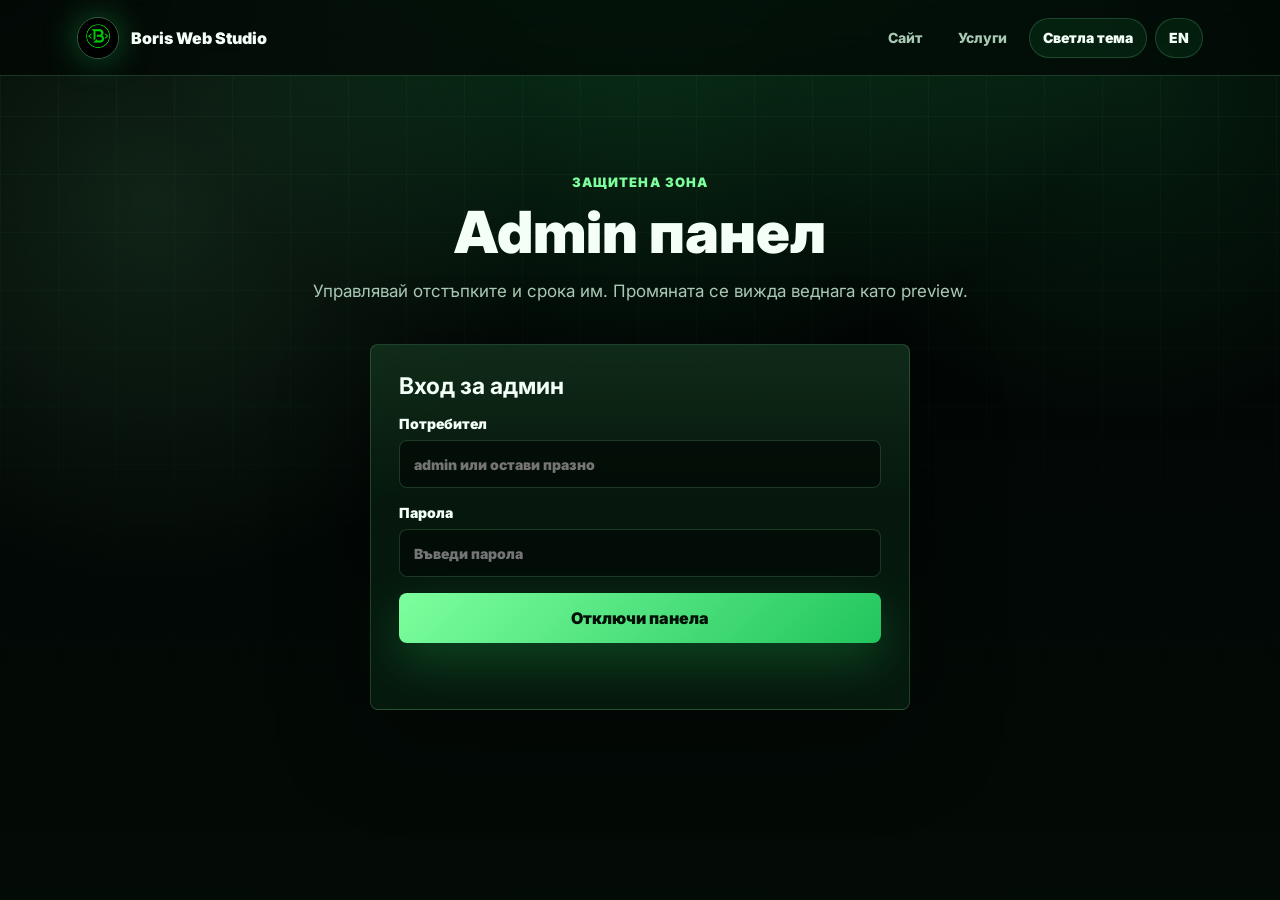
<file: admin.html>
<!DOCTYPE html>
<html lang="bg">
<head>
  <meta charset="UTF-8">
  <meta name="viewport" content="width=device-width, initial-scale=1.0">
  <title>Admin - Boris Web Studio</title>
  <link rel="stylesheet" href="style.css">
  <link rel="icon" type="image/png" href="favicon.png">
</head>
<body>
  <header class="site-header">
    <a class="brand" href="index.html" aria-label="Boris Web Studio">
      <img src="favicon.png" alt="" class="brand-mark" data-image="logoImage">
      <span>Boris Web Studio</span>
    </a>

    <nav class="main-nav" aria-label="Admin навигация">
      <a href="index.html">Сайт</a>
      <a href="index.html#services">Услуги</a>
      <button class="theme-toggle" type="button" data-theme-toggle>Светла тема</button>
      <button class="language-toggle" type="button" data-language-toggle>EN</button>
    </nav>
  </header>

  <main class="admin-page">
    <section id="admin" class="section-block">
      <div class="section-heading">
        <p class="eyebrow">Защитена зона</p>
        <h2>Admin панел</h2>
        <p>Управлявай отстъпките и срока им. Промяната се вижда веднага като preview.</p>
      </div>

      <form class="admin-login" id="adminLogin">
        <h3>Вход за админ</h3>
        <label>
          Потребител
          <input type="text" id="adminUsername" autocomplete="username" placeholder="admin или остави празно">
        </label>
        <label>
          Парола
          <input type="password" id="adminPassword" autocomplete="current-password" placeholder="Въведи парола">
        </label>
        <button type="submit">Отключи панела</button>
        <p class="admin-status" id="passwordStatus" aria-live="polite"></p>
      </form>

      <div class="admin-panel is-hidden" id="adminPanel">
        <aside class="admin-intro">
          <div class="admin-badge">Live pricing</div>
          <h3>Управление на сайта</h3>
          <p>
            Избери таб и редактирай текстове, снимки, цени, отстъпки или заявки.
            Промените се пазят за всички посетители чрез cloud синхронизация.
          </p>
          <p class="sync-status" data-sync-status aria-live="polite">Проверка на синхронизацията...</p>
        </aside>

        <div class="admin-tabs" role="tablist" aria-label="Admin sections">
          <button type="button" class="active" data-admin-tab="content">Текстове</button>
          <button type="button" data-admin-tab="images">Снимки</button>
          <button type="button" data-admin-tab="discounts">Отстъпки</button>
          <button type="button" data-admin-tab="orders">Поръчки</button>
          <button type="button" data-admin-tab="accounts">Акаунти</button>
          <button type="button" data-admin-tab="logs">Логове</button>
        </div>

        <form class="discount-form" id="discountForm">
          <div class="content-editor admin-tab-panel" data-tab-panel="content">
            <h4>Редакция на текстове и цени</h4>

            <div class="content-grid">
              <label class="wide-field">
                Лента най-горе на сайта
                <input type="text" name="announcementText" placeholder="Например: -20% отстъпка само тази седмица">
              </label>
              <label>
                Цвят на лентата
                <input type="color" name="announcementBg">
              </label>
              <label>
                Цвят на текста
                <input type="color" name="announcementTextColor">
              </label>
            </div>

            <label>
              Малък текст в hero
              <input type="text" name="heroEyebrow">
            </label>
            <label>
              Главно заглавие
              <textarea name="heroTitle" rows="2"></textarea>
            </label>
            <label>
              Описание в hero
              <textarea name="heroText" rows="3"></textarea>
            </label>

            <div class="content-grid">
              <label>
                CS 2 име
                <input type="text" name="cs2Title">
              </label>
              <label>
                CS 2 badge
                <input type="text" name="cs2Badge">
              </label>
              <label>
                CS 2 цена
                <input type="number" min="0" step="0.5" name="cs2Price">
              </label>
              <label class="wide-field">
                CS 2 описание
                <textarea name="cs2Description" rows="2"></textarea>
              </label>
            </div>

            <div class="content-grid">
              <label>
                Minecraft име
                <input type="text" name="minecraftTitle">
              </label>
              <label>
                Minecraft badge
                <input type="text" name="minecraftBadge">
              </label>
              <label>
                Minecraft цена
                <input type="number" min="0" step="0.5" name="minecraftPrice">
              </label>
              <label class="wide-field">
                Minecraft описание
                <textarea name="minecraftDescription" rows="2"></textarea>
              </label>
            </div>

            <div class="content-grid">
              <label>
                Custom име
                <input type="text" name="customTitle">
              </label>
              <label>
                Custom badge
                <input type="text" name="customBadge">
              </label>
              <label>
                Custom цена
                <input type="number" min="0" step="0.5" name="customPrice">
              </label>
              <label class="wide-field">
                Custom описание
                <textarea name="customDescription" rows="2"></textarea>
              </label>
            </div>

            <div class="content-grid">
              <label>
                Галерия 1 заглавие
                <input type="text" name="galleryOneTitle">
              </label>
              <label class="wide-field">
                Галерия 1 описание
                <textarea name="galleryOneDescription" rows="2"></textarea>
              </label>
              <label>
                Галерия 2 заглавие
                <input type="text" name="galleryTwoTitle">
              </label>
              <label class="wide-field">
                Галерия 2 описание
                <textarea name="galleryTwoDescription" rows="2"></textarea>
              </label>
              <label>
                Галерия 3 заглавие
                <input type="text" name="galleryThreeTitle">
              </label>
              <label class="wide-field">
                Галерия 3 описание
                <textarea name="galleryThreeDescription" rows="2"></textarea>
              </label>
            </div>

            <div class="content-grid">
              <label class="wide-field">
                Мнение 1
                <textarea name="reviewOneText" rows="2"></textarea>
              </label>
              <label>
                Автор 1
                <input type="text" name="reviewOneAuthor">
              </label>
              <label class="wide-field">
                Мнение 2
                <textarea name="reviewTwoText" rows="2"></textarea>
              </label>
              <label>
                Автор 2
                <input type="text" name="reviewTwoAuthor">
              </label>
              <label class="wide-field">
                Мнение 3
                <textarea name="reviewThreeText" rows="2"></textarea>
              </label>
              <label>
                Автор 3
                <input type="text" name="reviewThreeAuthor">
              </label>
            </div>

            <button type="submit" class="tab-save-button">Запази текстовете</button>
          </div>

          <div class="image-manager admin-tab-panel is-hidden" data-tab-panel="images">
            <h4>Снимки</h4>
            <p>Качи ново лого, hero снимка или gallery изображения. След upload се виждат от всички посетители.</p>

            <div class="image-grid">
              <label>
                Лого / favicon
                <input type="file" name="logoImage" accept="image/*">
              </label>
              <label>
                Hero снимка
                <input type="file" name="heroImage" accept="image/*">
              </label>
              <label>
                Галерия 1
                <input type="file" name="galleryOneImage" accept="image/*">
              </label>
              <label>
                Галерия 2
                <input type="file" name="galleryTwoImage" accept="image/*">
              </label>
              <label>
                Галерия 3
                <input type="file" name="galleryThreeImage" accept="image/*">
              </label>
            </div>

            <button type="button" class="upload-button" data-upload-images>Качи снимките</button>
            <p class="admin-status" data-upload-status aria-live="polite"></p>
          </div>

          <div class="discounts-manager admin-tab-panel is-hidden" data-tab-panel="discounts">
          <div class="discount-item" data-admin-service="cs2" data-admin-price="4">
            <div class="discount-header">
              <h4>CS 2 Server</h4>
              <span>Base 4 €</span>
            </div>
            <label>
              Отстъпка %
              <input type="number" min="0" max="100" step="1" name="cs2" value="0">
            </label>
            <label>
              Срок
              <select name="cs2Duration">
                <option value="">Без срок</option>
                <option value="1 ден">1 ден</option>
                <option value="1 седмица">1 седмица</option>
                <option value="1 месец">1 месец</option>
                <option value="custom">Друго</option>
              </select>
            </label>
            <input class="custom-duration is-hidden" type="text" name="cs2CustomDuration" placeholder="Например: до петък">
            <p class="price-preview" data-price-preview="cs2">Нова цена: 4 €</p>
          </div>

          <div class="discount-item" data-admin-service="minecraft" data-admin-price="6">
            <div class="discount-header">
              <h4>Minecraft Server</h4>
              <span>Base 6 €</span>
            </div>
            <label>
              Отстъпка %
              <input type="number" min="0" max="100" step="1" name="minecraft" value="0">
            </label>
            <label>
              Срок
              <select name="minecraftDuration">
                <option value="">Без срок</option>
                <option value="1 ден">1 ден</option>
                <option value="1 седмица">1 седмица</option>
                <option value="1 месец">1 месец</option>
                <option value="custom">Друго</option>
              </select>
            </label>
            <input class="custom-duration is-hidden" type="text" name="minecraftCustomDuration" placeholder="Например: 3 дни">
            <p class="price-preview" data-price-preview="minecraft">Нова цена: 6 €</p>
          </div>

          <div class="discount-item" data-admin-service="custom" data-admin-price="10">
            <div class="discount-header">
              <h4>Сайт по избор</h4>
              <span>Base 10 €</span>
            </div>
            <label>
              Отстъпка %
              <input type="number" min="0" max="100" step="1" name="custom" value="0">
            </label>
            <label>
              Срок
              <select name="customDuration">
                <option value="">Без срок</option>
                <option value="1 ден">1 ден</option>
                <option value="1 седмица">1 седмица</option>
                <option value="1 месец">1 месец</option>
                <option value="custom">Друго</option>
              </select>
            </label>
            <input class="custom-duration is-hidden" type="text" name="customCustomDuration" placeholder="Например: само тази седмица">
            <p class="price-preview" data-price-preview="custom">Нова цена: 10 €</p>
          </div>

          <div class="admin-actions">
            <button type="submit">Запази отстъпките</button>
            <button type="button" class="ghost-button" id="resetDiscounts">Изчисти</button>
            <button type="button" class="ghost-button" id="lockAdmin">Изход</button>
          </div>

          <p class="admin-status" id="adminStatus" aria-live="polite"></p>
          </div>
        </form>
      </div>

      <div class="orders-panel admin-tab-panel is-hidden" id="ordersPanel" data-tab-panel="orders">
        <div class="orders-header">
          <div>
            <p class="eyebrow">Поръчки</p>
            <h3>История на заявките</h3>
          </div>
          <button type="button" class="ghost-button" data-refresh-orders>Обнови</button>
        </div>
        <div class="orders-list" data-orders-list>
          <p class="empty-orders">Няма заредени заявки.</p>
        </div>
      </div>

      <div class="orders-panel admin-tab-panel is-hidden" data-tab-panel="accounts">
        <div class="orders-header">
          <div>
            <p class="eyebrow">Акаунти</p>
            <h3>Admin потребители</h3>
          </div>
          <button type="button" class="ghost-button" data-refresh-accounts>Обнови</button>
        </div>

        <form class="account-form" data-account-form>
          <label>
            Потребител
            <input type="text" name="username" placeholder="Например: boris" required>
          </label>
          <label>
            Парола
            <input type="password" name="password" placeholder="Нова парола" required>
          </label>
          <button type="submit">Създай акаунт</button>
          <p class="admin-status" data-account-status aria-live="polite"></p>
        </form>

        <div class="orders-list" data-accounts-list>
          <p class="empty-orders">Няма заредени акаунти.</p>
        </div>
      </div>

      <div class="orders-panel admin-tab-panel is-hidden" data-tab-panel="logs">
        <div class="orders-header">
          <div>
            <p class="eyebrow">Логове</p>
            <h3>История на действията</h3>
          </div>
          <button type="button" class="ghost-button" data-refresh-logs>Обнови</button>
        </div>
        <div class="orders-list" data-logs-list>
          <p class="empty-orders">Няма заредени логове.</p>
        </div>
      </div>
    </section>
  </main>

  <script src="sync-config.js"></script>
  <script src="script.js"></script>
</body>
</html>
</file>
<file: style.css>
@import url("https://fonts.googleapis.com/css2?family=Inter:wght@400;500;600;700;800;900&display=swap");

:root {
  --bg: #020705;
  --bg-2: #04140a;
  --panel: rgba(8, 30, 16, 0.78);
  --panel-strong: rgba(11, 42, 22, 0.94);
  --line: rgba(141, 255, 177, 0.18);
  --line-strong: rgba(141, 255, 177, 0.36);
  --green: #22c55e;
  --green-2: #7dff9e;
  --green-3: #16a34a;
  --text: #f3fff7;
  --muted: #a9c9b5;
  --soft: #d9ffe4;
  --shadow: 0 30px 90px rgba(0, 0, 0, 0.46);
  --radius: 8px;
}

:root[data-theme="light"] {
  --bg: #eefcf3;
  --bg-2: #f8fff9;
  --panel: rgba(255, 255, 255, 0.86);
  --panel-strong: rgba(255, 255, 255, 0.96);
  --line: rgba(21, 128, 61, 0.18);
  --line-strong: rgba(21, 128, 61, 0.34);
  --text: #062012;
  --muted: #41624c;
  --soft: #0f3d22;
  --shadow: 0 24px 70px rgba(15, 61, 34, 0.14);
}

* {
  box-sizing: border-box;
  margin: 0;
  padding: 0;
}

html {
  scroll-behavior: smooth;
}

body {
  min-height: 100vh;
  font-family: "Inter", Arial, sans-serif;
  color: var(--text);
  background:
    radial-gradient(circle at 50% -18%, rgba(34, 197, 94, 0.34), transparent 34rem),
    radial-gradient(circle at 12% 22%, rgba(125, 255, 158, 0.12), transparent 24rem),
    radial-gradient(circle at 88% 8%, rgba(34, 197, 94, 0.14), transparent 22rem),
    linear-gradient(180deg, #010403 0%, var(--bg) 42%, #030b06 100%);
  overflow-x: hidden;
}

:root[data-theme="light"] body {
  background:
    radial-gradient(circle at 50% -18%, rgba(34, 197, 94, 0.28), transparent 34rem),
    radial-gradient(circle at 12% 22%, rgba(21, 128, 61, 0.12), transparent 24rem),
    linear-gradient(180deg, #f8fff9 0%, var(--bg) 48%, #ecfff2 100%);
}

body::before {
  content: "";
  position: fixed;
  inset: 0;
  z-index: -1;
  pointer-events: none;
  background-image:
    linear-gradient(rgba(125, 255, 158, 0.045) 1px, transparent 1px),
    linear-gradient(90deg, rgba(125, 255, 158, 0.045) 1px, transparent 1px);
  background-size: 58px 58px;
  mask-image: linear-gradient(to bottom, black, transparent 78%);
}

a {
  color: inherit;
}

.announcement-bar {
  position: fixed;
  inset: 0 0 auto;
  z-index: 35;
  min-height: var(--announcement-height, 42px);
  display: flex;
  align-items: center;
  justify-content: center;
  padding: 9px clamp(18px, 6vw, 88px);
  color: var(--announcement-text, #031008);
  background: var(--announcement-bg, var(--green-2));
  font-size: 14px;
  font-weight: 950;
  text-align: center;
}

.site-header {
  position: fixed;
  inset: var(--announcement-height-active, 0) 0 auto;
  z-index: 20;
  min-height: 76px;
  display: flex;
  align-items: center;
  justify-content: space-between;
  gap: 24px;
  padding: 14px clamp(18px, 6vw, 88px);
  border-bottom: 1px solid var(--line);
  background: rgba(2, 8, 5, 0.72);
  backdrop-filter: blur(18px);
}

.brand {
  display: inline-flex;
  align-items: center;
  gap: 12px;
  color: var(--text);
  font-weight: 900;
  text-decoration: none;
  letter-spacing: 0;
}

.brand-mark {
  width: 42px;
  height: 42px;
  border: 1px solid var(--line-strong);
  border-radius: 50%;
  object-fit: cover;
  box-shadow: 0 0 34px rgba(34, 197, 94, 0.42);
}

.main-nav {
  display: flex;
  align-items: center;
  gap: 8px;
}

.main-nav a {
  padding: 10px 13px;
  border: 1px solid transparent;
  border-radius: 999px;
  color: var(--muted);
  font-size: 14px;
  font-weight: 800;
  text-decoration: none;
  transition: 180ms ease;
}

.theme-toggle,
.language-toggle {
  min-height: 40px;
  padding: 9px 13px;
  border: 1px solid var(--line);
  border-radius: 999px;
  color: var(--text);
  background: rgba(34, 197, 94, 0.1);
  font: inherit;
  font-size: 14px;
  font-weight: 900;
  cursor: pointer;
}

.main-nav a:hover {
  color: var(--text);
  border-color: var(--line);
  background: rgba(34, 197, 94, 0.1);
}

.hero {
  min-height: 100vh;
  display: grid;
  grid-template-columns: minmax(0, 1.05fr) minmax(320px, 0.75fr);
  align-items: center;
  gap: clamp(36px, 6vw, 90px);
  padding: 140px clamp(20px, 6vw, 88px) 82px;
}

body.has-announcement .hero {
  padding-top: calc(140px + var(--announcement-height, 42px));
}

.hero-content {
  max-width: 780px;
}

.eyebrow {
  margin-bottom: 14px;
  color: var(--green-2);
  font-size: 13px;
  font-weight: 900;
  letter-spacing: 0.08em;
  text-transform: uppercase;
}

.hero h1,
h2 {
  color: var(--text);
  font-size: clamp(38px, 6.4vw, 82px);
  line-height: 0.98;
  font-weight: 900;
  letter-spacing: 0;
}

.hero-text {
  max-width: 680px;
  margin-top: 24px;
  color: var(--muted);
  font-size: clamp(17px, 2vw, 21px);
  line-height: 1.75;
}

.hero-actions {
  display: flex;
  flex-wrap: wrap;
  gap: 14px;
  margin-top: 34px;
}

.btn,
.order-btn,
.admin-login button,
.admin-actions button {
  display: inline-flex;
  align-items: center;
  justify-content: center;
  min-height: 50px;
  padding: 14px 22px;
  border: 0;
  border-radius: var(--radius);
  color: #031008;
  background: linear-gradient(135deg, var(--green-2), var(--green));
  box-shadow: 0 18px 48px rgba(34, 197, 94, 0.28);
  font: inherit;
  font-weight: 900;
  text-decoration: none;
  cursor: pointer;
  transition: transform 180ms ease, box-shadow 180ms ease, filter 180ms ease;
}

.btn:hover,
.order-btn:hover,
.admin-login button:hover,
.admin-actions button:hover {
  transform: translateY(-3px);
  filter: saturate(1.08);
  box-shadow: 0 24px 62px rgba(34, 197, 94, 0.36);
}

.secondary-btn,
.admin-actions .ghost-button {
  color: var(--text);
  border: 1px solid var(--line);
  background: rgba(34, 197, 94, 0.1);
  box-shadow: none;
}

.hero-stats {
  display: grid;
  grid-template-columns: repeat(3, minmax(0, 1fr));
  gap: 12px;
  margin-top: 42px;
}

.hero-stats div,
.terminal-card,
.card,
.steps article,
.feature-grid article,
.admin-login,
.admin-panel,
.discount-item,
.cta-section {
  border: 1px solid var(--line);
  border-radius: var(--radius);
  background:
    linear-gradient(180deg, rgba(125, 255, 158, 0.08), transparent 42%),
    var(--panel);
  box-shadow: var(--shadow);
}

.hero-stats div {
  padding: 18px;
}

.hero-stats strong {
  display: block;
  color: var(--green-2);
  font-size: 24px;
  font-weight: 900;
}

.hero-stats span {
  color: var(--muted);
  font-size: 13px;
  font-weight: 700;
}

.hero-visual {
  position: relative;
  min-height: 560px;
  display: grid;
  place-items: center;
}

.hero-visual::before {
  content: "";
  position: absolute;
  width: min(470px, 86vw);
  aspect-ratio: 1;
  border: 1px solid var(--line);
  border-radius: 50%;
  background: radial-gradient(circle, rgba(34, 197, 94, 0.22), transparent 62%);
  box-shadow: inset 0 0 90px rgba(34, 197, 94, 0.1);
}

.logo-orbit {
  position: relative;
  z-index: 1;
  width: min(330px, 68vw);
  aspect-ratio: 1;
  display: grid;
  place-items: center;
  border: 1px solid var(--line-strong);
  border-radius: 50%;
  background: rgba(0, 0, 0, 0.46);
  box-shadow: 0 0 80px rgba(34, 197, 94, 0.3);
}

.logo-orbit img {
  width: 84%;
  height: 84%;
  border-radius: 50%;
  object-fit: cover;
}

.terminal-card {
  position: absolute;
  right: 0;
  bottom: 44px;
  z-index: 2;
  width: min(300px, 88vw);
  display: grid;
  gap: 8px;
  padding: 18px;
}

.terminal-card .dot {
  display: inline-block;
  width: 9px;
  height: 9px;
  margin-right: 5px;
  border-radius: 50%;
  background: var(--green);
}

.terminal-card code {
  display: block;
  color: var(--green-2);
  font-size: 13px;
}

.section-block {
  padding: 96px clamp(20px, 6vw, 88px);
}

.muted-section {
  background: linear-gradient(180deg, transparent, rgba(34, 197, 94, 0.045), transparent);
}

.section-heading {
  width: min(760px, 100%);
  margin: 0 auto 38px;
  text-align: center;
}

.section-heading h2 {
  font-size: clamp(32px, 4.6vw, 58px);
}

.section-heading p:not(.eyebrow) {
  margin-top: 16px;
  color: var(--muted);
  font-size: 17px;
  line-height: 1.7;
}

.cards,
.steps,
.feature-grid,
.gallery-grid,
.reviews-grid {
  width: min(1160px, 100%);
  margin: 0 auto;
  display: grid;
  gap: 20px;
}

.service-grid {
  grid-template-columns: repeat(3, minmax(0, 1fr));
}

.card {
  position: relative;
  overflow: hidden;
  min-height: 100%;
  padding: 28px;
  transition: transform 180ms ease, border-color 180ms ease, background 180ms ease;
}

.card::before {
  content: "";
  position: absolute;
  inset: 0 0 auto;
  height: 3px;
  background: linear-gradient(90deg, var(--green-3), var(--green-2), var(--green));
}

.card:hover {
  transform: translateY(-7px);
  border-color: var(--line-strong);
  background:
    linear-gradient(180deg, rgba(125, 255, 158, 0.12), transparent 44%),
    var(--panel-strong);
}

.featured-card {
  border-color: var(--line-strong);
}

.service-card {
  display: flex;
  flex-direction: column;
}

.card-topline,
.admin-badge {
  display: inline-flex;
  width: fit-content;
  margin-bottom: 16px;
  padding: 7px 10px;
  border: 1px solid var(--line);
  border-radius: 999px;
  color: var(--green-2);
  background: rgba(34, 197, 94, 0.09);
  font-size: 12px;
  font-weight: 900;
  text-transform: uppercase;
}

.card h3,
.steps h3,
.feature-grid h3,
.admin-login h3,
.admin-intro h3 {
  color: var(--text);
  font-size: 23px;
  line-height: 1.16;
}

.card p,
.steps p,
.feature-grid p,
.admin-intro p {
  margin-top: 12px;
  color: var(--muted);
  line-height: 1.72;
}

.price {
  display: block;
  margin-top: 26px;
  padding-top: 20px;
  border-top: 1px solid var(--line);
  color: var(--green-2);
  font-size: 42px;
  line-height: 1;
  font-weight: 900;
}

.service-card .price {
  margin-top: auto;
}

.discount-note {
  display: block;
  min-height: 24px;
  margin-top: 10px;
  color: var(--green-2);
  font-size: 13px;
  font-weight: 800;
  line-height: 1.45;
}

.order-btn {
  width: 100%;
  min-width: 0;
  margin-top: 22px;
  line-height: 1.15;
  text-align: center;
}

.steps {
  grid-template-columns: repeat(3, minmax(0, 1fr));
}

.steps article,
.feature-grid article {
  padding: 26px;
}

.steps span {
  display: inline-flex;
  margin-bottom: 18px;
  color: var(--green-2);
  font-size: 36px;
  font-weight: 900;
}

.feature-grid {
  grid-template-columns: repeat(4, minmax(0, 1fr));
}

.gallery-grid,
.reviews-grid {
  grid-template-columns: repeat(3, minmax(0, 1fr));
}

.gallery-card,
.review-card,
.order-form,
.orders-panel,
.order-card {
  border: 1px solid var(--line);
  border-radius: var(--radius);
  background:
    linear-gradient(180deg, rgba(125, 255, 158, 0.08), transparent 42%),
    var(--panel);
  box-shadow: var(--shadow);
}

.gallery-card,
.review-card {
  padding: 22px;
}

.gallery-preview {
  min-height: 210px;
  display: grid;
  align-content: end;
  gap: 8px;
  margin-bottom: 18px;
  padding: 22px;
  border: 1px solid var(--line);
  border-radius: var(--radius);
  overflow: hidden;
  position: relative;
}

.managed-image {
  position: absolute;
  inset: 0;
  width: 100%;
  height: 100%;
  object-fit: cover;
}

.managed-image + span,
.managed-image + span + strong {
  text-shadow: 0 2px 18px rgba(0, 0, 0, 0.76);
}

.gallery-preview::before {
  content: "";
  position: absolute;
  inset: 12px;
  border: 1px solid rgba(125, 255, 158, 0.24);
  border-radius: var(--radius);
}

.gallery-preview span,
.gallery-preview strong {
  position: relative;
  z-index: 1;
}

.gallery-preview span {
  color: var(--green-2);
  font-size: 13px;
  font-weight: 900;
}

.gallery-preview strong {
  font-size: 28px;
  line-height: 1;
}

.server-preview {
  background:
    linear-gradient(135deg, rgba(34, 197, 94, 0.28), transparent),
    repeating-linear-gradient(90deg, rgba(125, 255, 158, 0.08) 0 1px, transparent 1px 22px),
    #020705;
}

.minecraft-preview {
  background:
    linear-gradient(135deg, rgba(21, 128, 61, 0.34), transparent),
    linear-gradient(45deg, rgba(125, 255, 158, 0.12) 25%, transparent 25% 50%, rgba(125, 255, 158, 0.12) 50% 75%, transparent 75%),
    #04140a;
  background-size: auto, 42px 42px, auto;
}

.custom-preview {
  background:
    radial-gradient(circle at 72% 26%, rgba(125, 255, 158, 0.32), transparent 8rem),
    linear-gradient(135deg, rgba(34, 197, 94, 0.24), transparent),
    #020705;
}

.gallery-card h3,
.review-card strong {
  display: block;
  color: var(--text);
  font-size: 21px;
}

.gallery-card p,
.review-card p {
  margin-top: 10px;
  color: var(--muted);
  line-height: 1.7;
}

.review-card p {
  font-size: 17px;
}

.review-card strong {
  margin-top: 18px;
  color: var(--green-2);
  font-size: 14px;
}

.faq-list {
  width: min(880px, 100%);
  margin: 0 auto;
  display: grid;
  gap: 14px;
}

.faq-list details {
  border: 1px solid var(--line);
  border-radius: var(--radius);
  background:
    linear-gradient(180deg, rgba(125, 255, 158, 0.08), transparent 42%),
    var(--panel);
  box-shadow: var(--shadow);
  overflow: hidden;
}

.faq-list summary {
  padding: 20px 22px;
  color: var(--text);
  font-weight: 900;
  cursor: pointer;
}

.faq-list p {
  padding: 0 22px 22px;
  color: var(--muted);
  line-height: 1.7;
}

.cta-section {
  width: min(1160px, calc(100% - 40px));
  margin: 50px auto 92px;
  display: flex;
  align-items: center;
  justify-content: space-between;
  gap: 28px;
  padding: clamp(28px, 5vw, 46px);
}

.cta-section h2 {
  max-width: 760px;
  font-size: clamp(28px, 4vw, 52px);
}

.order-section {
  padding-top: 0;
}

.order-form {
  width: min(880px, 100%);
  margin: 0 auto;
  display: grid;
  grid-template-columns: repeat(2, minmax(0, 1fr));
  gap: 16px;
  padding: 26px;
}

.order-form label {
  display: grid;
  gap: 8px;
  color: var(--text);
  font-weight: 900;
}

.order-form input,
.order-form select,
.order-form textarea {
  width: 100%;
  min-height: 48px;
  padding: 12px 14px;
  border: 1px solid var(--line);
  border-radius: var(--radius);
  color: var(--text);
  background: rgba(2, 10, 6, 0.74);
  font: inherit;
  outline: none;
}

.order-form input[readonly] {
  color: var(--green-2);
  background: rgba(34, 197, 94, 0.1);
  font-weight: 950;
  cursor: not-allowed;
}

.order-form button {
  min-height: 50px;
  border: 0;
  border-radius: var(--radius);
  color: #031008;
  background: linear-gradient(135deg, var(--green-2), var(--green));
  font: inherit;
  font-weight: 900;
  cursor: pointer;
}

.order-status {
  align-self: center;
  color: var(--green-2);
  font-weight: 900;
}

.checkout-modal {
  position: fixed;
  inset: 0;
  z-index: 80;
  display: grid;
  place-items: center;
  padding: 22px;
}

.checkout-backdrop {
  position: absolute;
  inset: 0;
  background: rgba(0, 0, 0, 0.72);
  backdrop-filter: blur(10px);
}

.checkout-dialog {
  position: relative;
  width: min(520px, 100%);
  border: 1px solid var(--line-strong);
  border-radius: var(--radius);
  background:
    linear-gradient(180deg, rgba(125, 255, 158, 0.1), transparent 44%),
    var(--panel-strong);
  padding: 26px;
  box-shadow: 0 28px 90px rgba(0, 0, 0, 0.45);
}

.checkout-close {
  position: absolute;
  top: 14px;
  right: 14px;
  width: 36px;
  height: 36px;
  border: 1px solid var(--line);
  border-radius: 50%;
  color: var(--text);
  background: rgba(34, 197, 94, 0.1);
  font-size: 24px;
  line-height: 1;
  cursor: pointer;
}

.checkout-dialog h2 {
  margin-top: 10px;
  padding-right: 42px;
  color: var(--text);
  font-size: 28px;
  line-height: 1.15;
}

.checkout-price {
  margin-top: 14px;
  color: var(--green-2);
  font-size: 34px;
  font-weight: 950;
}

.checkout-note,
.checkout-status {
  margin-top: 12px;
  color: var(--muted);
  line-height: 1.6;
}

.checkout-fields {
  display: grid;
  gap: 12px;
  margin-top: 18px;
}

.checkout-fields label {
  display: grid;
  gap: 8px;
  color: var(--text);
  font-weight: 850;
}

.checkout-fields input {
  width: 100%;
  min-height: 48px;
  padding: 12px 14px;
  border: 1px solid var(--line);
  border-radius: var(--radius);
  color: var(--text);
  background: rgba(2, 10, 6, 0.74);
  font: inherit;
}

.checkout-fields input:focus {
  outline: 0;
  border-color: var(--line-strong);
  box-shadow: 0 0 0 4px rgba(34, 197, 94, 0.14);
}

.checkout-actions {
  display: grid;
  gap: 12px;
  margin-top: 22px;
}

.checkout-pay,
.checkout-discord {
  min-height: 50px;
  display: inline-flex;
  align-items: center;
  justify-content: center;
  border-radius: var(--radius);
  padding: 13px 16px;
  font-weight: 950;
  text-decoration: none;
  border: 0;
  font: inherit;
  cursor: pointer;
}

.checkout-pay {
  color: #031008;
  background: linear-gradient(135deg, var(--green-2), var(--green));
}

.checkout-pay.is-disabled {
  pointer-events: none;
  opacity: 0.55;
}

.payment-methods {
  display: grid;
  grid-template-columns: repeat(2, minmax(0, 1fr));
  gap: 10px;
}

.payment-method {
  min-height: 48px;
  display: inline-flex;
  align-items: center;
  justify-content: center;
  border: 1px solid var(--line);
  border-radius: var(--radius);
  color: var(--text);
  background: rgba(34, 197, 94, 0.1);
  font-weight: 950;
  text-decoration: none;
}

.payment-method:hover {
  border-color: var(--line-strong);
  background: rgba(34, 197, 94, 0.16);
}

.payment-method.is-disabled {
  pointer-events: none;
  opacity: 0.5;
}

.checkout-discord {
  border: 1px solid var(--line);
  color: var(--text);
  background: rgba(34, 197, 94, 0.1);
}

.chatbot {
  position: fixed;
  right: 22px;
  bottom: 22px;
  z-index: 30;
}

.chatbot-toggle {
  width: 62px;
  height: 62px;
  border: 1px solid var(--line-strong);
  border-radius: 50%;
  color: #031008;
  background: linear-gradient(135deg, var(--green-2), var(--green));
  box-shadow: 0 18px 48px rgba(34, 197, 94, 0.38);
  font: inherit;
  font-weight: 900;
  cursor: pointer;
}

.chatbot-panel {
  position: absolute;
  right: 0;
  bottom: 76px;
  width: min(380px, calc(100vw - 32px));
  overflow: hidden;
  border: 1px solid var(--line);
  border-radius: var(--radius);
  background:
    linear-gradient(180deg, rgba(125, 255, 158, 0.08), transparent 42%),
    var(--panel-strong);
  box-shadow: var(--shadow);
}

.chatbot-header {
  display: flex;
  align-items: center;
  justify-content: space-between;
  gap: 16px;
  padding: 16px;
  border-bottom: 1px solid var(--line);
}

.chatbot-header strong,
.chatbot-header span {
  display: block;
}

.chatbot-header span {
  margin-top: 4px;
  color: var(--muted);
  font-size: 13px;
  font-weight: 700;
}

.chatbot-header button {
  width: 34px;
  height: 34px;
  border: 1px solid var(--line);
  border-radius: 50%;
  color: var(--text);
  background: rgba(34, 197, 94, 0.1);
  font-size: 22px;
  cursor: pointer;
}

.chatbot-messages {
  height: 330px;
  display: flex;
  flex-direction: column;
  gap: 10px;
  padding: 16px;
  overflow-y: auto;
}

.chat-message {
  max-width: 86%;
  padding: 11px 13px;
  border-radius: var(--radius);
  color: var(--text);
  font-size: 14px;
  line-height: 1.5;
}

.chat-message.bot {
  align-self: flex-start;
  border: 1px solid var(--line);
  background: rgba(34, 197, 94, 0.1);
}

.chat-message.user {
  align-self: flex-end;
  color: #031008;
  background: linear-gradient(135deg, var(--green-2), var(--green));
  font-weight: 800;
}

.chatbot-form {
  display: grid;
  grid-template-columns: 1fr auto;
  gap: 10px;
  padding: 14px;
  border-top: 1px solid var(--line);
}

.chatbot-form input {
  min-width: 0;
  min-height: 44px;
  padding: 11px 12px;
  border: 1px solid var(--line);
  border-radius: var(--radius);
  color: var(--text);
  background: rgba(2, 10, 6, 0.74);
  font: inherit;
  outline: none;
}

.chatbot-form button {
  min-height: 44px;
  padding: 10px 14px;
  border: 0;
  border-radius: var(--radius);
  color: #031008;
  background: linear-gradient(135deg, var(--green-2), var(--green));
  font: inherit;
  font-weight: 900;
  cursor: pointer;
}

footer {
  display: flex;
  justify-content: space-between;
  gap: 16px;
  padding: 30px clamp(20px, 6vw, 88px);
  border-top: 1px solid var(--line);
  color: var(--muted);
  background: rgba(1, 5, 3, 0.94);
  font-size: 14px;
}

.is-hidden {
  display: none !important;
}

.admin-page {
  min-height: 100vh;
  padding-top: 78px;
}

.admin-login {
  width: min(540px, 100%);
  margin: 0 auto;
  display: grid;
  gap: 16px;
  padding: 28px;
}

.admin-login label,
.discount-form label {
  display: grid;
  gap: 8px;
  color: var(--text);
  font-size: 14px;
  font-weight: 900;
}

.admin-login input,
.discount-form input,
.discount-form select,
.discount-form textarea {
  width: 100%;
  min-height: 48px;
  padding: 12px 14px;
  border: 1px solid var(--line);
  border-radius: var(--radius);
  color: var(--text);
  background: rgba(2, 10, 6, 0.74);
  font: inherit;
  outline: none;
  resize: vertical;
}

.admin-login input:focus,
.discount-form input:focus,
.discount-form select:focus,
.discount-form textarea:focus {
  border-color: var(--line-strong);
  box-shadow: 0 0 0 4px rgba(34, 197, 94, 0.14);
}

.admin-panel {
  width: min(1120px, 100%);
  margin: 0 auto;
  display: grid;
  grid-template-columns: 1fr;
  gap: 24px;
  padding: 28px;
}

.admin-tabs {
  display: flex;
  flex-wrap: wrap;
  gap: 10px;
  padding: 10px;
  border: 1px solid var(--line);
  border-radius: var(--radius);
  background: rgba(34, 197, 94, 0.07);
}

.admin-tabs button {
  min-height: 44px;
  padding: 10px 16px;
  border: 1px solid transparent;
  border-radius: var(--radius);
  color: var(--muted);
  background: transparent;
  font: inherit;
  font-weight: 900;
  cursor: pointer;
}

.admin-tabs button.active {
  color: #031008;
  border-color: var(--line-strong);
  background: linear-gradient(135deg, var(--green-2), var(--green));
}

.admin-tab-panel {
  animation: tabFade 180ms ease both;
}

@keyframes tabFade {
  from {
    opacity: 0;
    transform: translateY(6px);
  }

  to {
    opacity: 1;
    transform: translateY(0);
  }
}

.orders-panel {
  width: min(1120px, 100%);
  margin: 24px auto 0;
  padding: 26px;
}

.orders-header {
  display: flex;
  justify-content: space-between;
  gap: 18px;
  align-items: center;
  margin-bottom: 18px;
}

.orders-header h3 {
  font-size: 28px;
}

.orders-header .ghost-button {
  min-height: 44px;
  padding: 10px 14px;
  border: 1px solid var(--line);
  border-radius: var(--radius);
  color: var(--text);
  background: rgba(34, 197, 94, 0.1);
  font: inherit;
  font-weight: 900;
  cursor: pointer;
}

.orders-list {
  display: grid;
  gap: 14px;
}

.account-form {
  display: grid;
  grid-template-columns: minmax(0, 1fr) minmax(0, 1fr) auto;
  gap: 12px;
  margin: 18px 0;
  align-items: end;
}

.account-form label {
  display: grid;
  gap: 8px;
  color: var(--text);
  font-weight: 850;
}

.account-form input {
  width: 100%;
  min-height: 46px;
  padding: 11px 13px;
  border: 1px solid var(--line);
  border-radius: var(--radius);
  color: var(--text);
  background: rgba(2, 10, 6, 0.74);
  font: inherit;
}

.account-form button {
  min-height: 46px;
  padding: 10px 14px;
  border: 0;
  border-radius: var(--radius);
  color: #031008;
  background: linear-gradient(135deg, var(--green-2), var(--green));
  font: inherit;
  font-weight: 950;
  cursor: pointer;
}

.order-card {
  padding: 18px;
  box-shadow: none;
}

.order-card h4 {
  margin-bottom: 8px;
  font-size: 19px;
}

.order-card p {
  margin-top: 7px;
  color: var(--muted);
  line-height: 1.55;
}

.order-card strong {
  color: var(--green-2);
}

.account-password-field {
  display: grid;
  gap: 8px;
  margin-top: 14px;
  color: var(--text);
  font-weight: 850;
}

.account-password-field input {
  width: min(360px, 100%);
  min-height: 42px;
  padding: 10px 12px;
  border: 1px solid var(--line);
  border-radius: var(--radius);
  color: var(--text);
  background: rgba(2, 10, 6, 0.74);
  font: inherit;
}

.order-status-badge {
  display: inline-flex;
  width: fit-content;
  margin: 2px 0 10px;
  padding: 6px 10px;
  border: 1px solid var(--line);
  border-radius: 999px;
  color: var(--green-2);
  background: rgba(34, 197, 94, 0.1);
  font-size: 12px;
  font-weight: 950;
}

.order-status-badge.done {
  color: #07130b;
  background: var(--green-2);
}

.order-status-badge.cancelled {
  color: #ffb1b1;
  border-color: rgba(255, 104, 104, 0.35);
  background: rgba(255, 104, 104, 0.1);
}

.order-actions-row {
  display: flex;
  flex-wrap: wrap;
  gap: 10px;
  margin-top: 14px;
}

.order-actions-row button {
  min-height: 38px;
  padding: 8px 12px;
  border: 1px solid var(--line);
  border-radius: var(--radius);
  color: var(--text);
  background: rgba(34, 197, 94, 0.1);
  font: inherit;
  font-size: 13px;
  font-weight: 900;
  cursor: pointer;
}

.order-actions-row .danger-button {
  color: #ffb1b1;
  border-color: rgba(255, 104, 104, 0.35);
  background: rgba(255, 104, 104, 0.1);
}

.empty-orders {
  color: var(--muted);
}

.log-card time {
  display: block;
  margin-top: 6px;
  color: var(--muted);
  font-size: 13px;
}

.discount-form {
  display: grid;
  gap: 16px;
}

.discounts-manager {
  display: grid;
  gap: 16px;
}

.content-editor,
.image-manager {
  display: grid;
  gap: 16px;
  padding: 20px;
  border: 1px solid var(--line);
  border-radius: var(--radius);
  background: rgba(34, 197, 94, 0.07);
}

.content-editor h4,
.image-manager h4 {
  font-size: 20px;
}

.image-manager p {
  color: var(--muted);
  line-height: 1.6;
}

.image-grid {
  display: grid;
  grid-template-columns: repeat(2, minmax(0, 1fr));
  gap: 12px;
}

.upload-button {
  min-height: 48px;
  border: 0;
  border-radius: var(--radius);
  color: #031008;
  background: linear-gradient(135deg, var(--green-2), var(--green));
  font: inherit;
  font-weight: 900;
  cursor: pointer;
}

.tab-save-button {
  min-height: 48px;
  border: 0;
  border-radius: var(--radius);
  color: #031008;
  background: linear-gradient(135deg, var(--green-2), var(--green));
  font: inherit;
  font-weight: 900;
  cursor: pointer;
}

.content-grid {
  display: grid;
  grid-template-columns: repeat(3, minmax(0, 1fr));
  gap: 12px;
  padding-top: 14px;
  border-top: 1px solid var(--line);
}

.wide-field {
  grid-column: 1 / -1;
}

.discount-item {
  display: grid;
  gap: 13px;
  padding: 18px;
  box-shadow: none;
}

.discount-header {
  display: flex;
  align-items: center;
  justify-content: space-between;
  gap: 14px;
}

.discount-header h4 {
  font-size: 18px;
}

.discount-header span {
  color: var(--green-2);
  font-size: 13px;
  font-weight: 900;
}

.price-preview {
  padding: 12px 14px;
  border: 1px solid var(--line);
  border-radius: var(--radius);
  color: var(--green-2);
  background: rgba(34, 197, 94, 0.1);
  font-size: 15px;
  font-weight: 900;
  line-height: 1.5;
}

.admin-actions {
  display: flex;
  gap: 12px;
  flex-wrap: wrap;
}

.admin-status {
  min-height: 22px;
  color: var(--green-2);
  font-size: 14px;
  font-weight: 900;
}

.sync-status {
  border: 1px solid rgba(50, 214, 110, 0.24);
  border-radius: 8px;
  background: rgba(50, 214, 110, 0.08);
  padding: 10px 12px;
  font-size: 13px;
}

.sync-status.is-error {
  border-color: rgba(255, 104, 104, 0.35);
  background: rgba(255, 104, 104, 0.1);
  color: #ffb1b1;
}

.sync-status.is-ok {
  color: var(--green-2);
}

@media (max-width: 1020px) {
  .hero,
  .service-grid,
  .steps,
  .feature-grid,
  .gallery-grid,
  .reviews-grid,
  .admin-panel {
    grid-template-columns: 1fr;
  }

  .hero-visual {
    min-height: 430px;
  }
}

@media (max-width: 720px) {
  .site-header {
    position: absolute;
    align-items: flex-start;
    flex-direction: column;
  }

  .main-nav {
    width: 100%;
    flex-wrap: wrap;
  }

  .main-nav a {
    flex: 1 1 auto;
    text-align: center;
  }

  .hero {
    padding-top: 184px;
  }

  .hero h1 {
    font-size: clamp(36px, 12vw, 58px);
  }

  .hero-stats {
    grid-template-columns: 1fr;
  }

  .content-grid {
    grid-template-columns: 1fr;
  }

  .image-grid {
    grid-template-columns: 1fr;
  }

  .order-form {
    grid-template-columns: 1fr;
  }

  .account-form {
    grid-template-columns: 1fr;
  }

  .terminal-card {
    position: relative;
    right: auto;
    bottom: auto;
    margin-top: -44px;
  }

  .cta-section,
  footer {
    flex-direction: column;
    align-items: flex-start;
  }

  .chatbot {
    right: 16px;
    bottom: 16px;
  }

  .chatbot-panel {
    right: -8px;
  }
}
</file>
